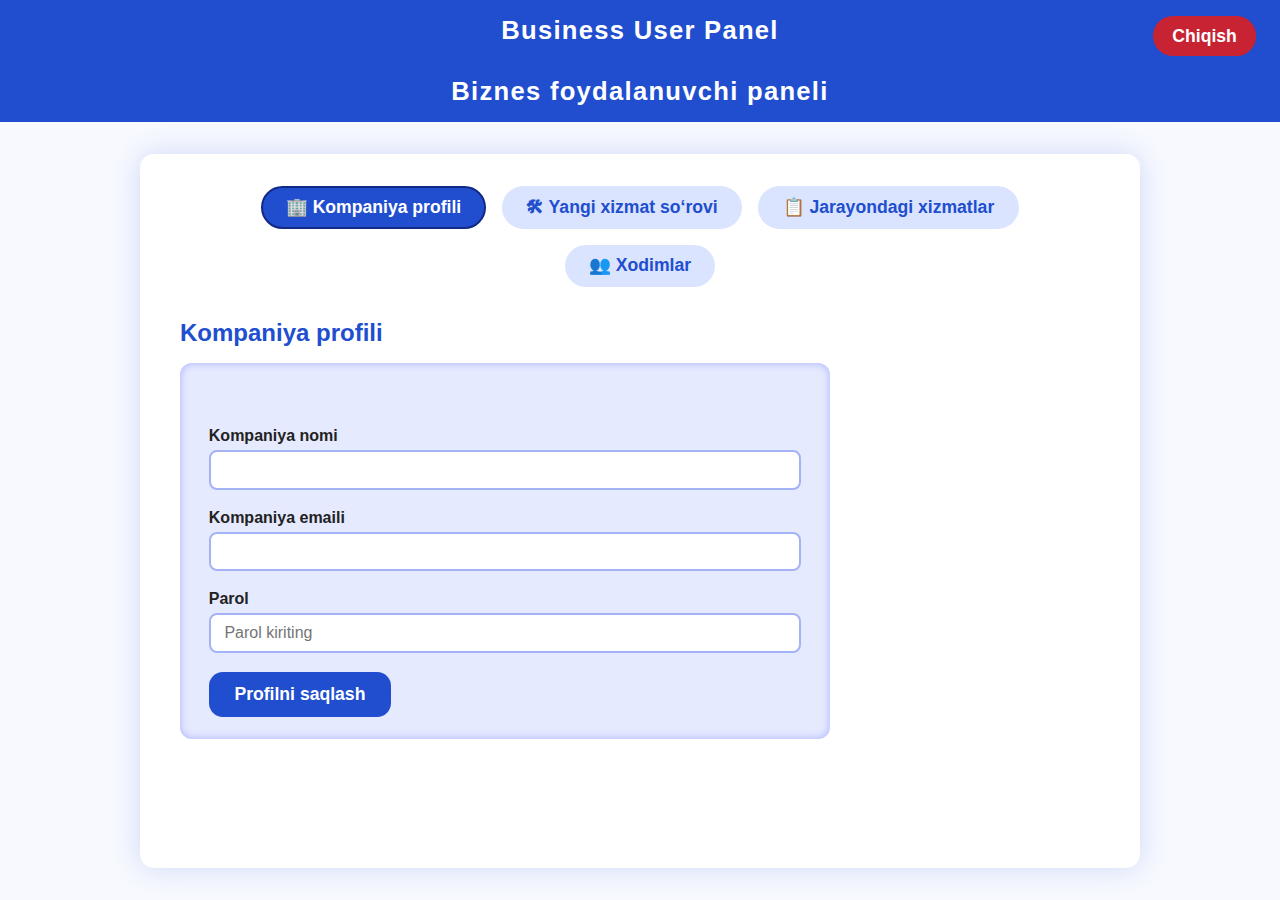
<file: frontend/biznespanel.html>
<!DOCTYPE html>
<html lang="en">
<head>
<meta charset="UTF-8" />
<meta name="viewport" content="width=device-width, initial-scale=1" />
<title>Business User Panel</title>
<style>
  /* Base Reset */
  * {
    box-sizing: border-box;
  }
  body {
    font-family: 'Segoe UI', Tahoma, Geneva, Verdana, sans-serif;
    margin: 0;
    background: #f7f9ff;
    color: #222;
    min-height: 100vh;
    display: flex;
    flex-direction: column;
  }
  header {
    background: #204ecf;
    color: white;
    padding: 1rem 2rem;
    font-size: 1.6rem;
    font-weight: 700;
    text-align: center;
    letter-spacing: 0.05em;
  }
  main {
    max-width: 1000px;
    margin: 2rem auto;
    background: white;
    border-radius: 14px;
    box-shadow: 0 0 28px rgba(32, 78, 207, 0.18);
    padding: 2rem 2.5rem;
    flex-grow: 1;
  }
  nav {
    display: flex;
    justify-content: center;
    gap: 1rem;
    flex-wrap: wrap;
    margin-bottom: 2rem;
  }
  .nav-button {
    cursor: pointer;
    background: #dbe4ff;
    color: #204ecf;
    padding: 0.55rem 1.4rem;
    border-radius: 40px;
    border: 2px solid transparent;
    font-weight: 600;
    transition: background-color 0.3s ease, border-color 0.3s ease;
    user-select: none;
  }
  .nav-button.active,
  .nav-button:hover {
    background-color: #204ecf;
    color: white;
    border-color: #122a85;
  }
  section {
    display: none;
  }
  section.active {
    display: block;
  }
  h2 {
    color: #204ecf;
    margin-top: 0;
    margin-bottom: 1rem;
  }
  /* Forms */
  form {
    max-width: 650px;
    background: #e6eaff;
    border-radius: 12px;
    padding: 1.4rem 1.8rem;
    box-shadow: inset 0 0 8px #a8b1ff;
  }
  label {
    display: block;
    margin-bottom: 0.3rem;
    font-weight: 600;
  }
  input[type="text"],
  input[type="email"],
  input[type="password"],
  textarea,
  select,
  input[type="number"] {
    width: 100%;
    padding: 0.55rem 0.85rem;
    margin-bottom: 1.2rem;
    border: 2px solid #a4b3f6;
    border-radius: 8px;
    font-size: 1rem;
    transition: border-color 0.3s ease;
  }
  input[type="text"]:focus,
  input[type="email"]:focus,
  input[type="password"]:focus,
  textarea:focus,
  select:focus,
  input[type="number"]:focus {
    outline: none;
    border-color: #204ecf;
    background-color: #d8ddff;
  }
  textarea {
    resize: vertical;
    min-height: 80px;
  }
  button {
    background-color: #204ecf;
    border: none;
    border-radius: 14px;
    padding: 0.75rem 1.6rem;
    color: white;
    font-weight: 700;
    font-size: 1.1rem;
    cursor: pointer;
    transition: background-color 0.3s ease;
  }
  button:hover {
    background-color: #122a85;
  }
  /* Messages */
  .message {
    border-radius: 8px;
    margin-bottom: 1rem;
    padding: 0.8rem 1rem;
    font-weight: 600;
  }
  .message.success {
    background-color: #d6efd6;
    color: #1d4f1d;
  }
  .message.error {
    background-color: #fce4e4;
    color: #a21414;
  }
  /* Table */
  table {
    width: 100%;
    border-collapse: collapse;
    margin-top: 1rem;
  }
  th, td {
    padding: 0.75rem 1rem;
    border: 1px solid #c4c9e8;
    font-size: 0.95rem;
    text-align: left;
  }
  th {
    background-color: #dbe4ff;
    color: #122a85;
  }
  tr:nth-child(even) {
    background-color: #f6f8ff;
  }
  /* Employees list */
  #employees-list {
    margin-top: 0.75rem;
  }
  #employees-list li {
    margin-bottom: 0.5rem;
    font-weight: 600;
    color: #203e9f;
  }
  /* Priority checkbox */
  label.priority-checkbox {
    display: inline-flex;
    align-items: center;
    gap: 0.4rem;
    font-weight: 600;
    margin-bottom: 1rem;
  }
  /* Logout button */
  #logout-btn {
    position: fixed;
    top: 1rem;
    right: 1.5rem;
    background: #c82333;
    border: none;
    padding: 0.6rem 1.2rem;
    border-radius: 22px;
    color: white;
    font-weight: 700;
    cursor: pointer;
    transition: background-color 0.3s ease;
    z-index: 999;
  }
  #logout-btn:hover {
    background-color: #881a23;
  }
</style>
</head>
<body>
<header>Business User Panel</header>
<button id="logout-btn" aria-label="Logout">Logout</button>
<header>Biznes foydalanuvchi paneli</header>
<button id="logout-btn" aria-label="Chiqish">Chiqish</button>
<main>
  <nav aria-label="Asosiy navigatsiya">
    <button class="nav-button active" data-section="profile-section" aria-controls="profile-section">🏢 Kompaniya profili</button>
    <button class="nav-button" data-section="service-request-section" aria-controls="service-request-section">🛠 Yangi xizmat so‘rovi</button>
    <button class="nav-button" data-section="ongoing-services-section" aria-controls="ongoing-services-section">📋 Jarayondagi xizmatlar</button>
    <button class="nav-button" data-section="employees-section" aria-controls="employees-section">👥 Xodimlar</button>
  </nav>

  <!-- Kompaniya profili bo‘limi -->
  <section id="profile-section" class="active" tabindex="0">
    <h2>Kompaniya profili</h2>
    <form id="profile-form" novalidate>
      <div class="message" id="profile-message" role="alert" aria-live="polite"></div>
      <label for="company-name">Kompaniya nomi</label>
      <input type="text" id="company-name" required />

      <label for="company-email">Kompaniya emaili</label>
      <input type="email" id="company-email" required />

      <label for="company-password">Parol</label>
      <input type="password" id="company-password" placeholder="Parol kiriting" minlength="6" required />

      <button type="submit">Profilni saqlash</button>
    </form>
  </section>

  <!-- Yangi xizmat so‘rovi bo‘limi -->
  <section id="service-request-section" tabindex="0">
    <h2>Yangi xizmat so‘rovi</h2>
    <form id="service-request-form" novalidate>
      <div class="message" id="request-message" role="alert" aria-live="polite"></div>

      <label for="device-count">Qurilma soni</label>
      <input type="number" id="device-count" min="1" value="1" required />

      <label for="devices-description">Qurilmalar / muammo tavsifi</label>
      <textarea id="devices-description" placeholder="Qurilmalar va muammolarni tavsiflang" required></textarea>

      <label class="priority-checkbox">
        <input type="checkbox" id="priority-service" />
        Ustuvor (tezkor) xizmatni so‘rash
      </label>

      <label>
        Davriy texnik xizmat kerakmi?
        <select id="maintenance-frequency">
          <option value="">Yo‘q</option>
          <option value="Monthly">Oylik</option>
          <option value="Quarterly">Har chorakda</option>
          <option value="Biannual">Yarim yillik</option>
          <option value="Annual">Yillik</option>
        </select>
      </label>

      <button type="submit">So‘rov yuborish</button>
    </form>
  </section>

  <!-- Jarayondagi xizmatlar bo‘limi -->
  <section id="ongoing-services-section" tabindex="0">
    <h2>Jarayondagi xizmatlar</h2>
    <div id="ongoing-services-container">
      <p>Hozircha hech qanday xizmat yo‘q.</p>
    </div>
  </section>

  <!-- Xodimlar bo‘limi -->
  <section id="employees-section" tabindex="0">
    <h2>Xodimlarni boshqarish</h2>
    <form id="employee-form" novalidate>
      <div class="message" id="employee-message" role="alert" aria-live="polite"></div>

      <label for="employee-name">Xodim to‘liq ismi</label>
      <input type="text" id="employee-name" placeholder="To‘liq ism" required />

      <label for="employee-email">Xodim emaili</label>
      <input type="email" id="employee-email" placeholder="email@namuna.com" required />

      <button type="submit">Xodimni qo‘shish</button>
    </form>
    <h3>Xodimlar ro‘yxati</h3>
    <ul id="employees-list" aria-live="polite" aria-label="Xodimlar ro‘yxati">
      <!-- Xodimlar shu yerda ko‘rsatiladi -->
    </ul>
  </section>
</main>


<script>
  (function(){
    // Data keys
    const COMPANY_KEY = "business_company_profile";
    const REQUESTS_KEY = "business_service_requests";
    const EMPLOYEES_KEY = "business_employees";

    // Navigation buttons and sections
    const navButtons = document.querySelectorAll('.nav-button');
    const sections = document.querySelectorAll('section');

    navButtons.forEach(btn => {
      btn.addEventListener('click', () => {
        navButtons.forEach(b => b.classList.remove('active'));
        btn.classList.add('active');
        const sectionId = btn.dataset.section;
        sections.forEach(sec => {
          sec.id === sectionId ? sec.classList.add('active') : sec.classList.remove('active');
        });
        // Focus active section for accessibility
        const activeSection = document.getElementById(sectionId);
        activeSection.focus();
      });
    });

    // Logout button
    document.getElementById('logout-btn').addEventListener('click', () => {
      sessionStorage.clear();
      alert('You have been logged out.');
      location.reload();
    });

    // Load/Save Company Profile
    const companyNameInput = document.getElementById('company-name');
    const companyEmailInput = document.getElementById('company-email');
    const companyPasswordInput = document.getElementById('company-password');
    const profileMessage = document.getElementById('profile-message');

    function loadCompanyProfile() {
      let data = sessionStorage.getItem(COMPANY_KEY) || localStorage.getItem(COMPANY_KEY);
      if(data) {
        const company = JSON.parse(data);
        companyNameInput.value = company.name || '';
        companyEmailInput.value = company.email || '';
        // password not shown for security
      }
    }
    loadCompanyProfile();

    document.getElementById('profile-form').addEventListener('submit', e => {
      e.preventDefault();
      const name = companyNameInput.value.trim();
      const email = companyEmailInput.value.trim();
      const password = companyPasswordInput.value;

      if(!name || !email || !password) {
        showMessage(profileMessage, "Please fill all fields.", "error");
        return;
      }
      if(password.length < 6) {
        showMessage(profileMessage, "Password must be at least 6 characters.", "error");
        return;
      }
      const company = {name, email, password};
      localStorage.setItem(COMPANY_KEY, JSON.stringify(company));
      sessionStorage.setItem(COMPANY_KEY, JSON.stringify(company));
      companyPasswordInput.value = '';
      showMessage(profileMessage, "Profile saved successfully.", "success");
    });

    // Submit Service Request
    const deviceCountInput = document.getElementById('device-count');
    const devicesDescriptionInput = document.getElementById('devices-description');
    const priorityCheckbox = document.getElementById('priority-service');
    const maintenanceFrequencySelect = document.getElementById('maintenance-frequency');
    const requestMessage = document.getElementById('request-message');

    document.getElementById('service-request-form').addEventListener('submit', e => {
      e.preventDefault();
      const deviceCount = parseInt(deviceCountInput.value);
      const description = devicesDescriptionInput.value.trim();
      const priority = priorityCheckbox.checked;
      const maintenanceFreq = maintenanceFrequencySelect.value;

      if(!deviceCount || deviceCount < 1) {
        showMessage(requestMessage, "Please enter valid number of devices.", "error");
        return;
      }
      if(!description) {
        showMessage(requestMessage, "Please describe devices/issues.", "error");
        return;
      }

      // Retrieve existing requests
      const requests = JSON.parse(localStorage.getItem(REQUESTS_KEY)) || [];

      // Add new request
      const newRequest = {
        id: Date.now(),
        deviceCount,
        description,
        priorityService: priority,
        maintenanceFrequency: maintenanceFreq || null,
        status: 'Submitted',
        submittedAt: new Date().toISOString()
      };

      requests.push(newRequest);
      localStorage.setItem(REQUESTS_KEY, JSON.stringify(requests));
      showMessage(requestMessage, "Service request submitted successfully.", "success");
      e.target.reset();
      loadOngoingServices();
    });

    // Ongoing services listing
    const ongoingServicesContainer = document.getElementById('ongoing-services-container');

    function loadOngoingServices() {
      const requests = JSON.parse(localStorage.getItem(REQUESTS_KEY)) || [];
      if(requests.length === 0) {
        ongoingServicesContainer.innerHTML = '<p>No ongoing services.</p>';
        return;
      }
      let html = '<table aria-label="Ongoing services"><thead><tr><th>Request ID</th><th>Devices</th><th>Description</th><th>Priority</th><th>Maintenance</th><th>Status</th></tr></thead><tbody>';
      requests.forEach(req => {
        html += `<tr>
          <td>${req.id}</td>
          <td>${req.deviceCount}</td>
          <td>${escapeHTML(req.description)}</td>
          <td>${req.priorityService ? "Yes" : "No"}</td>
          <td>${req.maintenanceFrequency || '-'}</td>
          <td>${req.status}</td>
        </tr>`;
      });
      html += '</tbody></table>';
      ongoingServicesContainer.innerHTML = html;
    }
    loadOngoingServices();

    // Employees management
    const employeeForm = document.getElementById('employee-form');
    const employeeNameInput = document.getElementById('employee-name');
    const employeeEmailInput = document.getElementById('employee-email');
    const employeesList = document.getElementById('employees-list');
    const employeeMessage = document.getElementById('employee-message');

    function loadEmployees() {
      const employees = JSON.parse(localStorage.getItem(EMPLOYEES_KEY)) || [];
      if(employees.length === 0) {
        employeesList.innerHTML = '<li>No employees added yet.</li>';
        return;
      }
      employeesList.innerHTML = employees.map(emp => `<li>${escapeHTML(emp.name)} - ${escapeHTML(emp.email)}</li>`).join('');
    }
    loadEmployees();

    employeeForm.addEventListener('submit', e => {
      e.preventDefault();
      const name = employeeNameInput.value.trim();
      const email = employeeEmailInput.value.trim().toLowerCase();

      if(!name || !email) {
        showMessage(employeeMessage, "Please fill in employee name and email.", "error");
        return;
      }
      // Simple email validation
      const emailRegex = /^[^\s@]+@[^\s@]+\.[^\s@]+$/;
      if(!emailRegex.test(email)) {
        showMessage(employeeMessage, "Please enter a valid email address.", "error");
        return;
      }

      let employees = JSON.parse(localStorage.getItem(EMPLOYEES_KEY)) || [];
      if(employees.some(emp => emp.email === email)) {
        showMessage(employeeMessage, "This employee email is already added.", "error");
        return;
      }
      employees.push({name, email});
      localStorage.setItem(EMPLOYEES_KEY, JSON.stringify(employees));
      employeeNameInput.value = '';
      employeeEmailInput.value = '';
      showMessage(employeeMessage, "Employee added successfully.", "success");
      loadEmployees();
    });

    // Utility functions
    function showMessage(container, message, type = "success") {
      container.textContent = message;
      container.className = "message " + (type === "success" ? "success" : "error");
      setTimeout(() => {
        container.textContent = "";
        container.className = "message";
      }, 4000);
    }

    function escapeHTML(text) {
      return text
        .replace(/&/g, "&amp;")
        .replace(/</g, "&lt;")
        .replace(/>/g, "&gt;")
        .replace(/"/g, "&quot;")
        .replace(/'/g, "&#039;");
    }

  })();
</script>
</body>
</html>
</file>
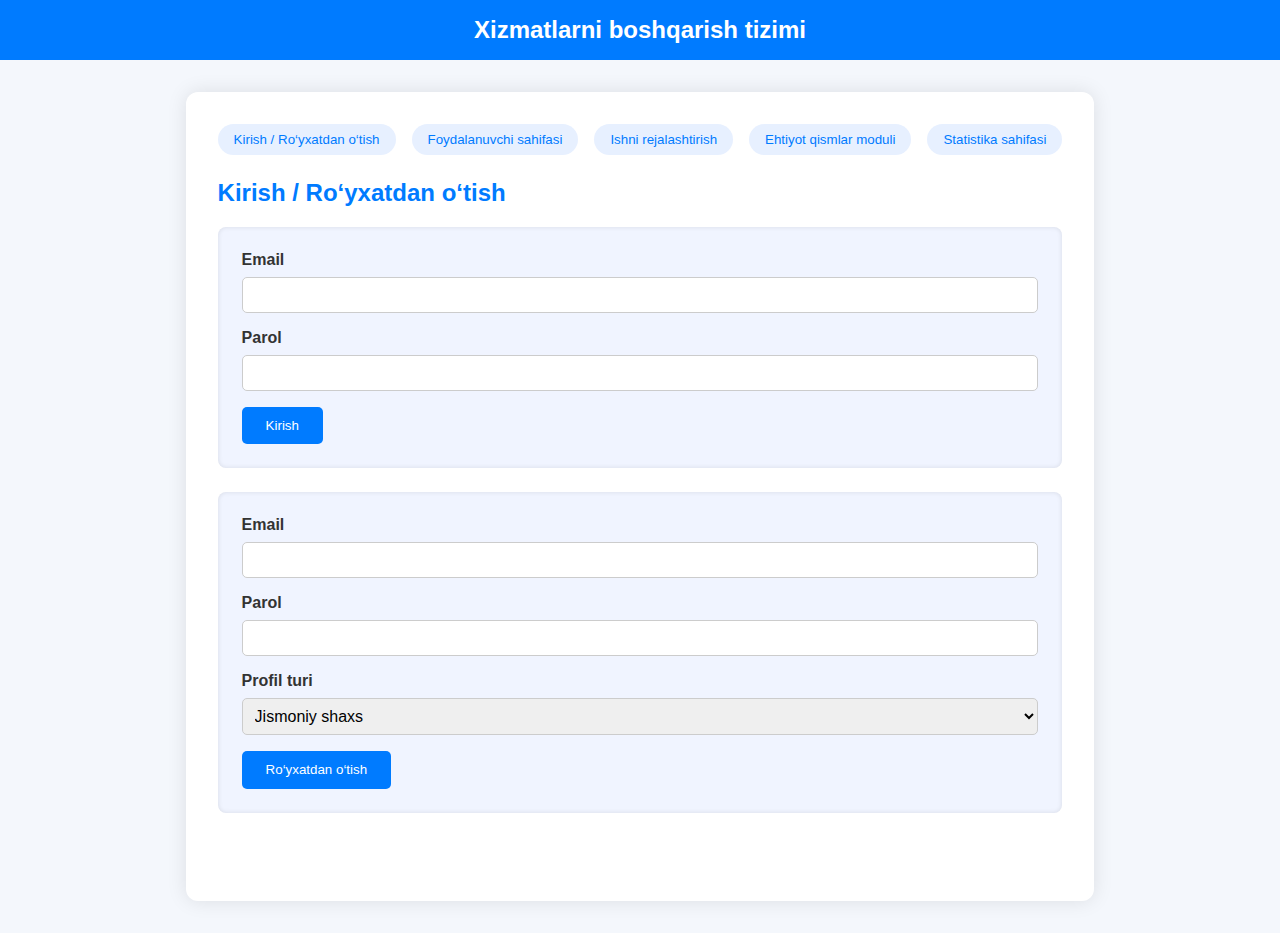
<file: frontend/Ruyxatdanuting.html>
<!DOCTYPE html>
<html lang="en">
<head>
<meta charset="UTF-8" />
<meta name="viewport" content="width=device-width, initial-scale=1" />
<title>Service Management System</title>
<style>
  /* Base styles */
  * {
    box-sizing: border-box;
  }
  body {
    font-family: 'Segoe UI', Tahoma, Geneva, Verdana, sans-serif;
    margin: 0;
    background: #f4f7fc;
    color: #333;
    display: flex;
    flex-direction: column;
    min-height: 100vh;
  }
  header {
    background: #007bff;
    color: white;
    padding: 1rem 2rem;
    text-align: center;
    font-size: 1.5rem;
    font-weight: 700;
  }
  main {
    flex: 1;
    max-width: 1200px;
    margin: 2rem auto;
    background: white;
    border-radius: 12px;
    padding: 2rem;
    box-shadow: 0 0 20px rgba(0, 0, 0, 0.1);
  }
  nav {
    display: flex;
    justify-content: center;
    gap: 1rem;
    margin-bottom: 1.5rem;
  }
  .nav-button {
    padding: 0.5rem 1rem;
    border-radius: 20px;
    background: #e7f0ff;
    color: #007bff;
    border: none;
    cursor: pointer;
    transition: background 0.3s;
  }
  .nav-button:hover {
    background: #007bff;
    color: white;
  }
  section {
    display: none;
  }
  section.active {
    display: block;
  }
  h2 {
    color: #007bff;
    margin-top: 0;
  }
  form {
    margin-bottom: 1.5rem;
    background: #f0f4ff;
    padding: 1.5rem;
    border-radius: 8px;
    box-shadow: inset 0 0 5px rgba(0, 0, 0, 0.1);
  }
  label {
    display: block;
    margin-bottom: 0.5rem;
    font-weight: 600;
  }
  input[type="text"],
  input[type="email"],
  input[type="password"],
  input[type="number"],
  select,
  textarea {
    width: 100%;
    padding: 0.5rem;
    margin-bottom: 1rem;
    border: 1px solid #ccc;
    border-radius: 5px;
    font-size: 1rem;
  }
  input:focus,
  select:focus,
  textarea:focus {
    border-color: #007bff;
    outline: none;
  }
  button {
    background: #007bff;
    color: white;
    border: none;
    padding: 0.7rem 1.5rem;
    border-radius: 5px;
    cursor: pointer;
    transition: background 0.3s;
  }
  button:hover {
    background: #0056b3;
  }
  .message {
    margin-bottom: 1rem;
    padding: 0.5rem;
    border-radius: 5px;
  }
  .message.success {
    background: #d4edda;
    color: #155724;
  }
  .message.error {
    background: #f8d7da;
    color: #721c24;
  }
  /* Calendar styles */
  .calendar {
    display: grid;
    grid-template-columns: repeat(7, 1fr);
    gap: 1rem;
    margin-top: 1rem;
  }
  .calendar-day {
    border: 1px solid #ccc;
    padding: 1rem;
    border-radius: 5px;
    text-align: center;
    background: #f9f9f9;
  }
  .calendar-day:hover {
    background: #e7f0ff;
  }
  /* Spare parts table */
  table {
    width: 100%;
    border-collapse: collapse;
    margin-top: 1rem;
  }
  th, td {
    padding: 0.75rem;
    border: 1px solid #ccc;
    text-align: left;
  }
  th {
    background: #007bff;
    color: white;
  }
  tr:nth-child(even) {
    background: #f2f2f2;
  }
</style>
</head>
<body>
  <header>Xizmatlarni boshqarish tizimi</header>
  <main>
    <nav>
      <button class="nav-button active" data-section="login-register-section">Kirish / Ro‘yxatdan o‘tish</button>
      <button class="nav-button" data-section="user-home-section">Foydalanuvchi sahifasi</button>
      <button class="nav-button" data-section="work-planning-section">Ishni rejalashtirish</button>
      <button class="nav-button" data-section="spare-parts-section">Ehtiyot qismlar moduli</button>
      <button class="nav-button" data-section="analytics-section">Statistika sahifasi</button>
    </nav>
  
    <!-- Kirish / Ro‘yxatdan o‘tish bo‘limi -->
    <section id="login-register-section" class="active">
      <h2>Kirish / Ro‘yxatdan o‘tish</h2>
      <form id="login-form">
        <label for="login-email">Email</label>
        <input type="email" id="login-email" required />
        <label for="login-password">Parol</label>
        <input type="password" id="login-password" required />
        <button type="submit">Kirish</button>
      </form>
      <form id="register-form">
        <label for="register-email">Email</label>
        <input type="email" id="register-email" required />
        <label for="register-password">Parol</label>
        <input type="password" id="register-password" required />
        <label for="profile-type">Profil turi</label>
        <select id="profile-type" required>
          <option value="personal">Jismoniy shaxs</option>
          <option value="business">Biznes</option>
        </select>
        <button type="submit">Ro‘yxatdan o‘tish</button>
      </form>
      <div class="message" id="auth-message"></div>
    </section>
  
    <!-- Foydalanuvchi sahifasi bo‘limi -->
    <section id="user-home-section">
      <h2>Foydalanuvchi sahifasi</h2>
      <div id="request-status">
        <h3>So‘rov holati</h3>
        <p>Hozircha hech qanday so‘rov yuborilmagan.</p>
      </div>
      <form id="service-request-form">
        <h3>Yangi xizmat so‘rovi yuborish</h3>
        <label for="request-device">Qurilma</label>
        <input type="text" id="request-device" required />
        <label for="request-issue">Muammo tavsifi</label>
        <textarea id="request-issue" required></textarea>
        <button type="submit">So‘rov yuborish</button>
      </form>
      <div id="quotes-section">
        <h3>Takliflaringiz</h3>
        <p>Hozircha hech qanday taklif mavjud emas.</p>
      </div>
      <div id="knowledge-base">
        <h3>Bilimlar bazasi</h3>
        <p>Muammolarni hal qilish uchun maqolalar va qo‘llanmalarni o‘qing.</p>
      </div>
    </section>
  
    <!-- Ishni rejalashtirish bo‘limi -->
    <section id="work-planning-section">
      <h2>Ishni rejalashtirish</h2>
      <div class="calendar" id="calendar">
        <!-- Kalendar kunlari shu yerda yaratiladi -->
      </div>
    </section>
  
    <!-- Ehtiyot qismlar moduli bo‘limi -->
    <section id="spare-parts-section">
      <h2>Ehtiyot qismlar moduli</h2>
      <form id="spare-parts-form">
        <label for="part-name">Qism nomi</label>
        <input type="text" id="part-name" required />
        <label for="part-quantity">Miqdori</label>
        <input type="number" id="part-quantity" required min="0" />
        <label for="part-price">Narxi</label>
        <input type="number" id="part-price" required min="0" step="0.01" />
        <button type="submit">Ehtiyot qismni qo‘shish</button>
      </form>
      <table>
        <thead>
          <tr>
            <th>Nomi</th>
            <th>Miqdori</th>
            <th>Narxi</th>
            <th>Amallar</th>
          </tr>
        </thead>
        <tbody id="spare-parts-table-body">
          <!-- Ehtiyot qismlar shu yerda ko‘rsatiladi -->
        </tbody>
      </table>
    </section>
  
    <!-- Statistika sahifasi bo‘limi -->
    <section id="analytics-section">
      <h2>Statistika sahifasi</h2>
      <p>Statistik va tahliliy ma’lumotlar shu yerda ko‘rsatiladi.</p>
      <div id="analytics-charts">
        <h3>Muammo turlari bo‘yicha statistika</h3>
        <p>Diagramma shu yerda yaratiladi.</p>
        <h3>Ish bajarilish vaqtlari</h3>
        <p>Diagramma shu yerda yaratiladi.</p>
      </div>
    </section>
  </main>
  <script src="main.js"></script>
</body>
</html>
</file>
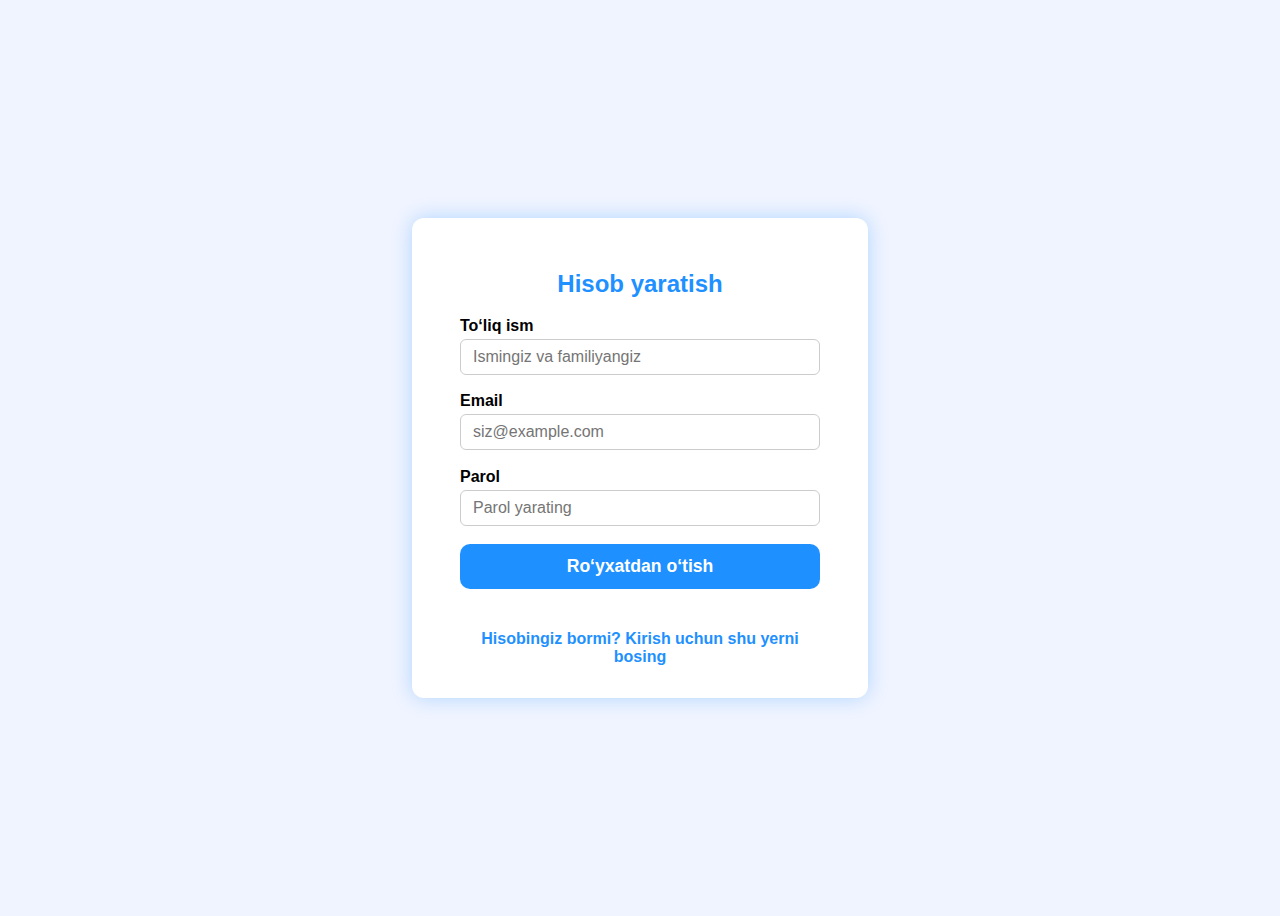
<file: frontend/Siginup.html>
<!DOCTYPE html>
<html lang="en">
<head>
<meta charset="UTF-8" />
<meta name="viewport" content="width=device-width, initial-scale=1" />
<title>Login & Signup</title>
<style>
  body {
    font-family: 'Segoe UI', Tahoma, Geneva, Verdana, sans-serif;
    background: #f0f4ff;
    display: flex;
    justify-content: center;
    align-items: center;
    height: 100vh;
  }
  .container {
    background: white;
    padding: 2rem 3rem;
    border-radius: 12px;
    box-shadow: 0 0 20px rgba(30, 144, 255, 0.3);
    width: 360px;
  }
  h2 {
    color: #1e90ff;
    text-align: center;
    margin-bottom: 1.2rem;
  }
  form {
    display: flex;
    flex-direction: column;
  }
  label {
    font-weight: 600;
    margin-bottom: 0.25rem;
  }
  input[type="text"],
  input[type="email"],
  input[type="password"] {
    padding: 0.5rem 0.75rem;
    margin-bottom: 1.1rem;
    border: 1.8px solid #ccc;
    border-radius: 6px;
    font-size: 1rem;
    transition: border-color 0.3s ease;
  }
  input[type="text"]:focus,
  input[type="email"]:focus,
  input[type="password"]:focus {
    outline: none;
    border-color: #1e90ff;
    background: #f0f8ff;
  }
  button {
    background-color: #1e90ff;
    border: none;
    padding: 0.75rem;
    border-radius: 10px;
    color: white;
    font-weight: 700;
    font-size: 1.1rem;
    cursor: pointer;
    transition: background-color 0.3s ease;
  }
  button:hover {
    background-color: #0d6efd;
  }
  .message {
    margin-bottom: 1rem;
    padding: 0.8rem 1rem;
    border-radius: 6px;
    font-weight: 600;
    text-align: center;
  }
  .message.success {
    background-color: #d1e7dd;
    color: #0f5132;
  }
  .message.error {
    background-color: #f8d7da;
    color: #842029;
  }
  .toggle-link {
    text-align: center;
    margin-top: 1rem;
    font-weight: 600;
    color: #1e90ff;
    cursor: pointer;
  }
  .toggle-link:hover {
    text-decoration: underline;
  }
</style>
</head>
<body>
  <div class="container" id="register-container">
    <h2>Hisob yaratish</h2>
    <form id="register-form" novalidate>
      <label for="reg-name">To‘liq ism</label>
      <input type="text" id="reg-name" placeholder="Ismingiz va familiyangiz" required />
      <label for="reg-email">Email</label>
      <input type="email" id="reg-email" placeholder="siz@example.com" required />
      <label for="reg-password">Parol</label>
      <input type="password" id="reg-password" placeholder="Parol yarating" required minlength="6" />
      <button type="submit">Ro‘yxatdan o‘tish</button>
    </form>
    <div class="message" id="register-message"></div>
    <div class="toggle-link" id="to-login">Hisobingiz bormi? Kirish uchun shu yerni bosing</div>
  </div>
  
  <div class="container" id="login-container" style="display:none;">
    <h2>Foydalanuvchi kirishi</h2>
    <form id="login-form" novalidate>
      <label for="login-email">Email</label>
      <input type="email" id="login-email" placeholder="siz@example.com" required />
      <label for="login-password">Parol</label>
      <input type="password" id="login-password" placeholder="Parolingiz" required />
      <button type="submit">Kirish</button>
    </form>
    <div class="message" id="login-message"></div>
    <a href="./ucerpanel.html" class="toggle-link" id="to-register">Hisobingiz yo‘qmi? Ro‘yxatdan o‘tish uchun shu yerni bosing</a>
  </div>
<script src="signup.js"></script>
</body>
</html>
</file>
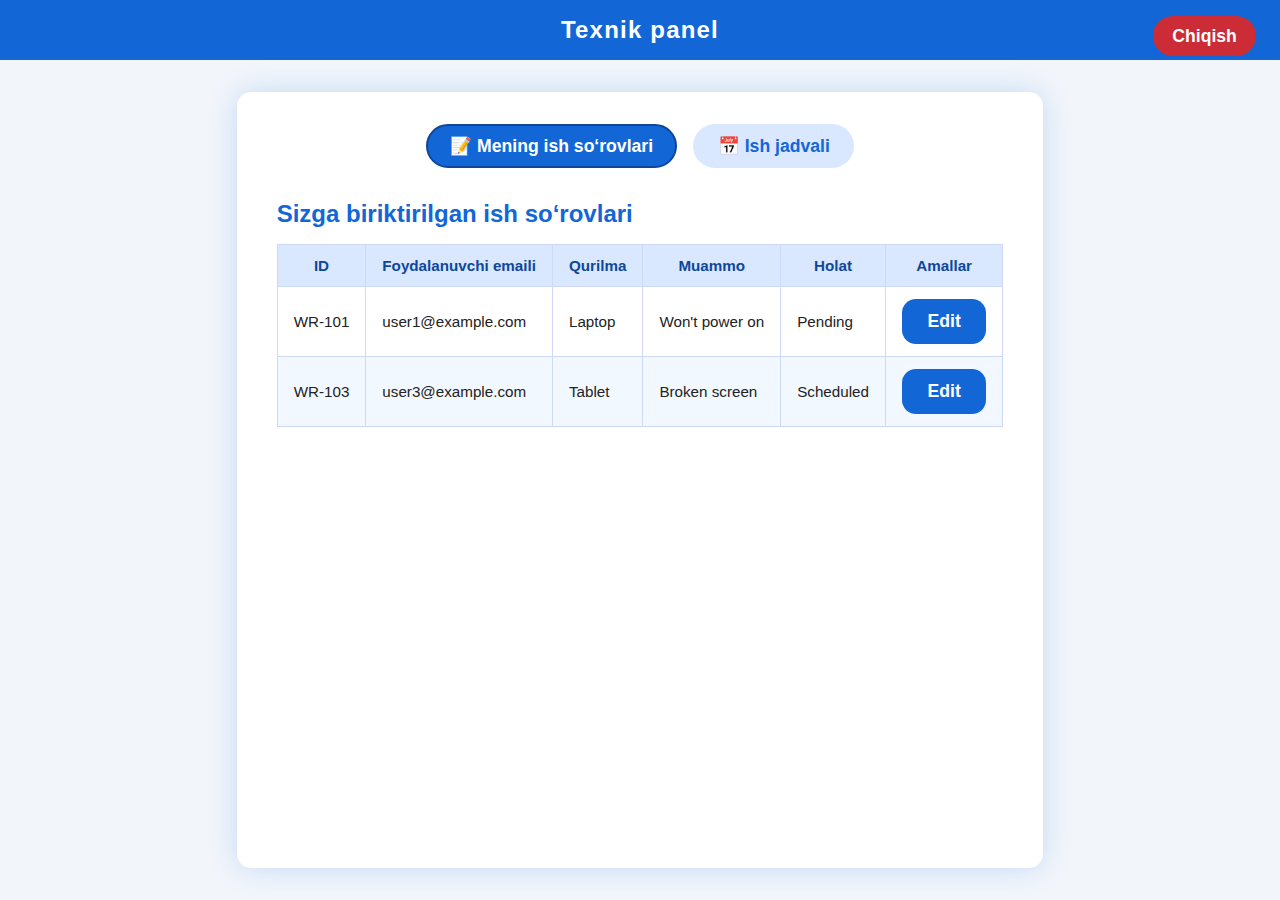
<file: frontend/teknikpanel.html>
<!DOCTYPE html>
<html lang="en">
<head>
<meta charset="UTF-8" />
<meta name="viewport" content="width=device-width, initial-scale=1" />
<title>Technician Panel</title>
<style>
  /* Reset and base */
  * {
    box-sizing: border-box;
  }
  body {
    font-family: 'Segoe UI', Tahoma, Geneva, Verdana, sans-serif;
    margin: 0;
    background: #f2f6fb;
    color: #222;
    min-height: 100vh;
    display: flex;
    flex-direction: column;
  }
  header {
    background: #1366d6;
    color: white;
    padding: 1rem 2rem;
    font-size: 1.5rem;
    font-weight: 700;
    text-align: center;
    letter-spacing: 0.05em;
  }
  main {
    max-width: 1000px;
    margin: 2rem auto;
    background: white;
    border-radius: 14px;
    padding: 2rem 2.5rem;
    box-shadow: 0 0 30px rgba(19, 102, 214, 0.2);
    flex-grow: 1;
  }
  nav {
    display: flex;
    justify-content: center;
    gap: 1rem;
    flex-wrap: wrap;
    margin-bottom: 2rem;
  }
  .nav-button {
    cursor: pointer;
    background: #d9e7ff;
    color: #1366d6;
    padding: 0.6rem 1.4rem;
    border-radius: 40px;
    font-weight: 600;
    border: 2px solid transparent;
    user-select: none;
    transition: background-color 0.3s ease, border-color 0.3s ease;
  }
  .nav-button.active,
  .nav-button:hover {
    background-color: #1366d6;
    color: white;
    border-color: #0e479a;
  }
  section {
    display: none;
  }
  section.active {
    display: block;
  }
  h2 {
    color: #1366d6;
    margin-top: 0;
    margin-bottom: 1rem;
  }
  table {
    width: 100%;
    border-collapse: collapse;
    margin-top: 1rem;
  }
  th, td {
    padding: 0.75rem 1rem;
    border: 1px solid #cfd9f7;
    font-size: 0.95rem;
  }
  th {
    background: #d9e7ff;
    color: #0e479a;
  }
  tr:nth-child(even) {
    background-color: #f2f8ff;
  }
  /* Forms */
  form {
    max-width: 700px;
    background: #e7f0ff;
    border-radius: 14px;
    padding: 1.5rem 1.8rem;
    box-shadow: inset 0 0 8px #a6bbff;
    margin-top: 1rem;
  }
  label {
    display: block;
    margin-bottom: 0.3rem;
    font-weight: 600;
  }
  input[type="date"],
  input[type="time"],
  select,
  textarea,
  input[type="text"] {
    width: 100%;
    padding: 0.6rem 0.9rem;
    margin-bottom: 1.2rem;
    border: 1.8px solid #9cb9ff;
    border-radius: 8px;
    font-size: 1rem;
    transition: border-color 0.3s ease;
    resize: vertical;
  }
  input[type="date"]:focus,
  input[type="time"]:focus,
  select:focus,
  textarea:focus,
  input[type="text"]:focus {
    outline: none;
    border-color: #1366d6;
    background-color: #dbe6ff;
  }
  textarea {
    min-height: 100px;
  }
  button {
    background-color: #1366d6;
    border: none;
    border-radius: 14px;
    padding: 0.75rem 1.6rem;
    color: white;
    font-weight: 700;
    font-size: 1.1rem;
    cursor: pointer;
    transition: background-color 0.3s ease;
  }
  button:hover {
    background-color: #0e479a;
  }
  /* Messages */
  .message {
    border-radius: 8px;
    margin-bottom: 1rem;
    padding: 0.8rem 1rem;
    font-weight: 600;
  }
  .message.success {
    background-color: #d0e9d6;
    color: #1f532f;
  }
  .message.error {
    background-color: #f8d7da;
    color: #7d2124;
  }
  /* Logout button */
  #logout-btn {
    position: fixed;
    top: 1rem;
    right: 1.5rem;
    background: #cc2c35;
    border: none;
    padding: 0.6rem 1.2rem;
    border-radius: 22px;
    color: white;
    font-weight: 700;
    cursor: pointer;
    transition: background-color 0.3s ease;
    z-index: 999;
  }
  #logout-btn:hover {
    background-color: #911c21;
  }
  /* Spare parts select */
  select.spare-parts-select {
    max-height: 120px;
    overflow-y: auto;
  }
</style>
</head>
<body>
  <header>Texnik panel</header>
  <button id="logout-btn" aria-label="Chiqish">Chiqish</button>
  <main>
    <nav aria-label="Asosiy navigatsiya">
      <button class="nav-button active" data-section="work-requests-section" aria-controls="work-requests-section">📝 Mening ish so‘rovlari</button>
      <button class="nav-button" data-section="work-schedule-section" aria-controls="work-schedule-section">📅 Ish jadvali</button>
    </nav>
  
    <!-- Ish so‘rovlari bo‘limi -->
    <section id="work-requests-section" class="active" tabindex="0">
      <h2>Sizga biriktirilgan ish so‘rovlari</h2>
      <table aria-label="Texnikka biriktirilgan ish so‘rovlari">
        <thead>
          <tr>
            <th>ID</th>
            <th>Foydalanuvchi emaili</th>
            <th>Qurilma</th>
            <th>Muammo</th>
            <th>Holat</th>
            <th>Amallar</th>
          </tr>
        </thead>
        <tbody id="work-requests-table-body">
          <!-- Dinamik tarzda to‘ldiriladi -->
        </tbody>
      </table>
    </section>
  
    <!-- Ish jadvali va tafsilotlari bo‘limi -->
    <section id="work-schedule-section" tabindex="0">
      <h2>Ish jadvali va tafsilotlari</h2>
      <form id="work-details-form" novalidate>
        <div class="message" id="work-details-message" role="alert" aria-live="polite"></div>
  
        <label for="work-request-select">Ish so‘rovini tanlang</label>
        <select id="work-request-select" required>
          <option value="">-- So‘rovni tanlang --</option>
        </select>
  
        <label for="work-start-date">Ish boshlanish sanasi</label>
        <input type="date" id="work-start-date" required />
  
        <label for="work-start-time">Ish boshlanish vaqti</label>
        <input type="time" id="work-start-time" required />
  
        <label for="work-end-date">Ish tugash sanasi</label>
        <input type="date" id="work-end-date" />
  
        <label for="work-end-time">Ish tugash vaqti</label>
        <input type="time" id="work-end-time" />
  
        <label for="spare-parts-used">Ishlatilgan ehtiyot qismlar</label>
        <select id="spare-parts-used" multiple size="5" class="spare-parts-select" aria-label="Ishlatilgan ehtiyot qismlarni tanlang"></select>
  
        <label for="feedback-text">Fikr / yechim tavsifi</label>
        <textarea id="feedback-text" rows="6" placeholder="Fikr yoki yechim tafsilotlarini yozing..."></textarea>
  
        <button type="submit">Ish tafsilotlarini saqlash</button>
      </form>
    </section>
  </main>
  

<script>
  (function(){
    const LOGOUT_BTN = document.getElementById('logout-btn');
    const navButtons = document.querySelectorAll('.nav-button');
    const sections = document.querySelectorAll('section');

    // Data keys in localStorage
    const TECH_USER_KEY = 'technician_logged_in';
    const WORK_REQUESTS_KEY = 'technician_work_requests';
    const SPARE_PARTS_KEY = 'spare_parts';
    const WORK_DETAILS_KEY = 'technician_work_details';

    // Logged in technician email simulation (hardcoded demo)
    let currentTechnicianEmail = null;

    // Navigation tab switching
    navButtons.forEach(btn => {
      btn.addEventListener('click', () => {
        navButtons.forEach(b => b.classList.remove('active'));
        btn.classList.add('active');
        const sectionId = btn.dataset.section;
        sections.forEach(section => {
          section.id === sectionId ? section.classList.add('active') : section.classList.remove('active');
        });
        document.getElementById(sectionId).focus();
      });
    });

    // Logout
    LOGOUT_BTN.addEventListener('click', () => {
      sessionStorage.removeItem(TECH_USER_KEY);
      alert('You have been logged out.');
      location.reload();
    });

    // Simulate a logged-in technician by sessionStorage or set default
    function loadTechnician() {
      let tech = sessionStorage.getItem(TECH_USER_KEY);
      if(!tech) {
        // For demo set default technician email
        tech = 'tech1@example.com';
        sessionStorage.setItem(TECH_USER_KEY, tech);
      }
      currentTechnicianEmail = tech;
    }

    // Seed sample spare parts if none
    function seedSpareParts() {
      const parts = JSON.parse(localStorage.getItem(SPARE_PARTS_KEY));
      if(!parts || parts.length === 0) {
        const sampleParts = [
          { id: 'p1', name: 'Motherboard' },
          { id: 'p2', name: 'Hard Drive' },
          { id: 'p3', name: 'RAM Module' },
          { id: 'p4', name: 'Power Supply' },
          { id: 'p5', name: 'Screen Panel' }
        ];
        localStorage.setItem(SPARE_PARTS_KEY, JSON.stringify(sampleParts));
      }
    }

    // Seed sample work requests assigned to technicians if none
    function seedWorkRequests() {
      let requests = JSON.parse(localStorage.getItem(WORK_REQUESTS_KEY));
      if(!requests || requests.length === 0) {
        requests = [
          {
            id: 'WR-101',
            userEmail: 'user1@example.com',
            technicianEmail: 'tech1@example.com',
            device: 'Laptop',
            issue: "Won't power on",
            status: "Pending"
          },
          {
            id: 'WR-102',
            userEmail: 'user2@example.com',
            technicianEmail: 'tech2@example.com',
            device: 'Desktop PC',
            issue: 'Overheating frequently',
            status: 'In progress'
          },
          {
            id: 'WR-103',
            userEmail: 'user3@example.com',
            technicianEmail: 'tech1@example.com',
            device: 'Tablet',
            issue: 'Broken screen',
            status: 'Scheduled'
          }
        ];
        localStorage.setItem(WORK_REQUESTS_KEY, JSON.stringify(requests));
      }
    }

    // Load requests for the current technician
    function loadTechnicianWorkRequests() {
      const requests = JSON.parse(localStorage.getItem(WORK_REQUESTS_KEY)) || [];
      const assignedRequests = requests.filter(r => r.technicianEmail === currentTechnicianEmail);
      const tbody = document.getElementById('work-requests-table-body');
      tbody.innerHTML = '';

      if(assignedRequests.length === 0) {
        tbody.innerHTML = '<tr><td colspan="6" style="text-align:center; padding:1rem;">No work requests assigned to you.</td></tr>';
        return;
      }
      assignedRequests.forEach(req => {
        const tr = document.createElement('tr');
        tr.innerHTML = `
          <td>${req.id}</td>
          <td>${req.userEmail}</td>
          <td>${req.device}</td>
          <td title="${req.issue}">${req.issue.length > 40 ? req.issue.substr(0, 40) + '…' : req.issue}</td>
          <td>${req.status}</td>
          <td><button class="edit-work-btn" data-id="${req.id}" aria-label="Edit work request ${req.id} details">Edit</button></td>
        `;
        tbody.appendChild(tr);
      });
      attachEditButtons();
    }

    // Attach Edit buttons event
    function attachEditButtons() {
      document.querySelectorAll('.edit-work-btn').forEach(btn => {
        btn.onclick = () => {
          const reqId = btn.dataset.id;
          openWorkDetailsForm(reqId);
          // Switch to work schedule tab
          navButtons.forEach(nb => {
            if(nb.dataset.section === 'work-schedule-section') nb.click();
          });
        };
      });
    }

    // Elements for work details form
    const workRequestSelect = document.getElementById('work-request-select');
    const workStartDate = document.getElementById('work-start-date');
    const workStartTime = document.getElementById('work-start-time');
    const workEndDate = document.getElementById('work-end-date');
    const workEndTime = document.getElementById('work-end-time');
    const sparePartsUsedSelect = document.getElementById('spare-parts-used');
    const feedbackText = document.getElementById('feedback-text');
    const workDetailsForm = document.getElementById('work-details-form');
    const workDetailsMessage = document.getElementById('work-details-message');

    // Load spare parts options
    function loadSparePartsOptions() {
      const parts = JSON.parse(localStorage.getItem(SPARE_PARTS_KEY)) || [];
      sparePartsUsedSelect.innerHTML = '';
      parts.forEach(p => {
        const option = document.createElement('option');
        option.value = p.id;
        option.textContent = p.name;
        sparePartsUsedSelect.appendChild(option);
      });
    }

    // Load assigned requests into the dropdown on the schedule page
    function loadWorkRequestOptions() {
      const requests = JSON.parse(localStorage.getItem(WORK_REQUESTS_KEY)) || [];
      const assignedRequests = requests.filter(r => r.technicianEmail === currentTechnicianEmail);
      workRequestSelect.innerHTML = '<option value="">-- Select a Request --</option>';
      assignedRequests.forEach(req => {
        const option = document.createElement('option');
        option.value = req.id;
        option.textContent = `${req.id} - ${req.device} (${req.status})`;
        workRequestSelect.appendChild(option);
      });
    }

    // Load stored work details or reset form
    function openWorkDetailsForm(requestId) {
      clearWorkDetailsMessage();
      if(!requestId) {
        workDetailsForm.reset();
        return;
      }
      workRequestSelect.value = requestId;
      // Load data previously saved
      const storedDetails = JSON.parse(localStorage.getItem(WORK_DETAILS_KEY)) || {};
      const detail = storedDetails[requestId];
      if(detail) {
        workStartDate.value = detail.workStartDate || '';
        workStartTime.value = detail.workStartTime || '';
        workEndDate.value = detail.workEndDate || '';
        workEndTime.value = detail.workEndTime || '';
        feedbackText.value = detail.feedback || '';
        // Set spare parts used (multi-select)
        Array.from(sparePartsUsedSelect.options).forEach(opt => {
          opt.selected = detail.sparePartsUsed ? detail.sparePartsUsed.includes(opt.value) : false;
        });
      } else {
        workDetailsForm.reset();
      }
    }

    // Handle work request select change - load its data or reset
    workRequestSelect.addEventListener('change', () => {
      openWorkDetailsForm(workRequestSelect.value);
    });

    // Save work details form
    workDetailsForm.addEventListener('submit', e => {
      e.preventDefault();
      clearWorkDetailsMessage();

      const requestId = workRequestSelect.value;
      if(!requestId) {
        showWorkDetailsMessage('Please select a work request.', 'error');
        return;
      }
      if(!workStartDate.value || !workStartTime.value) {
        showWorkDetailsMessage('Start date and time are required.', 'error');
        return;
      }

      // Collect spare parts used ids
      const selectedSpareParts = Array.from(sparePartsUsedSelect.selectedOptions).map(opt => opt.value);

      // Save data in localStorage dictionary keyed by requestId
      let workDetails = JSON.parse(localStorage.getItem(WORK_DETAILS_KEY)) || {};
      workDetails[requestId] = {
        workStartDate: workStartDate.value,
        workStartTime: workStartTime.value,
        workEndDate: workEndDate.value,
        workEndTime: workEndTime.value,
        sparePartsUsed: selectedSpareParts,
        feedback: feedbackText.value.trim()
      };

      localStorage.setItem(WORK_DETAILS_KEY, JSON.stringify(workDetails));
      showWorkDetailsMessage('Work details saved successfully.', 'success');
    });

    function showWorkDetailsMessage(msg, type='success') {
      workDetailsMessage.textContent = msg;
      workDetailsMessage.className = 'message ' + (type === 'success' ? 'success' : 'error');
      setTimeout(() => {
        clearWorkDetailsMessage();
      }, 4000);
    }
    function clearWorkDetailsMessage() {
      workDetailsMessage.textContent = '';
      workDetailsMessage.className = 'message';
    }

    // Initialization
    function init(){
      loadTechnician();
      seedSpareParts();
      seedWorkRequests();
      loadTechnicianWorkRequests();
      loadSparePartsOptions();
      loadWorkRequestOptions();
    }

    init();
  })();
</script>
</body>
</html>
</file>
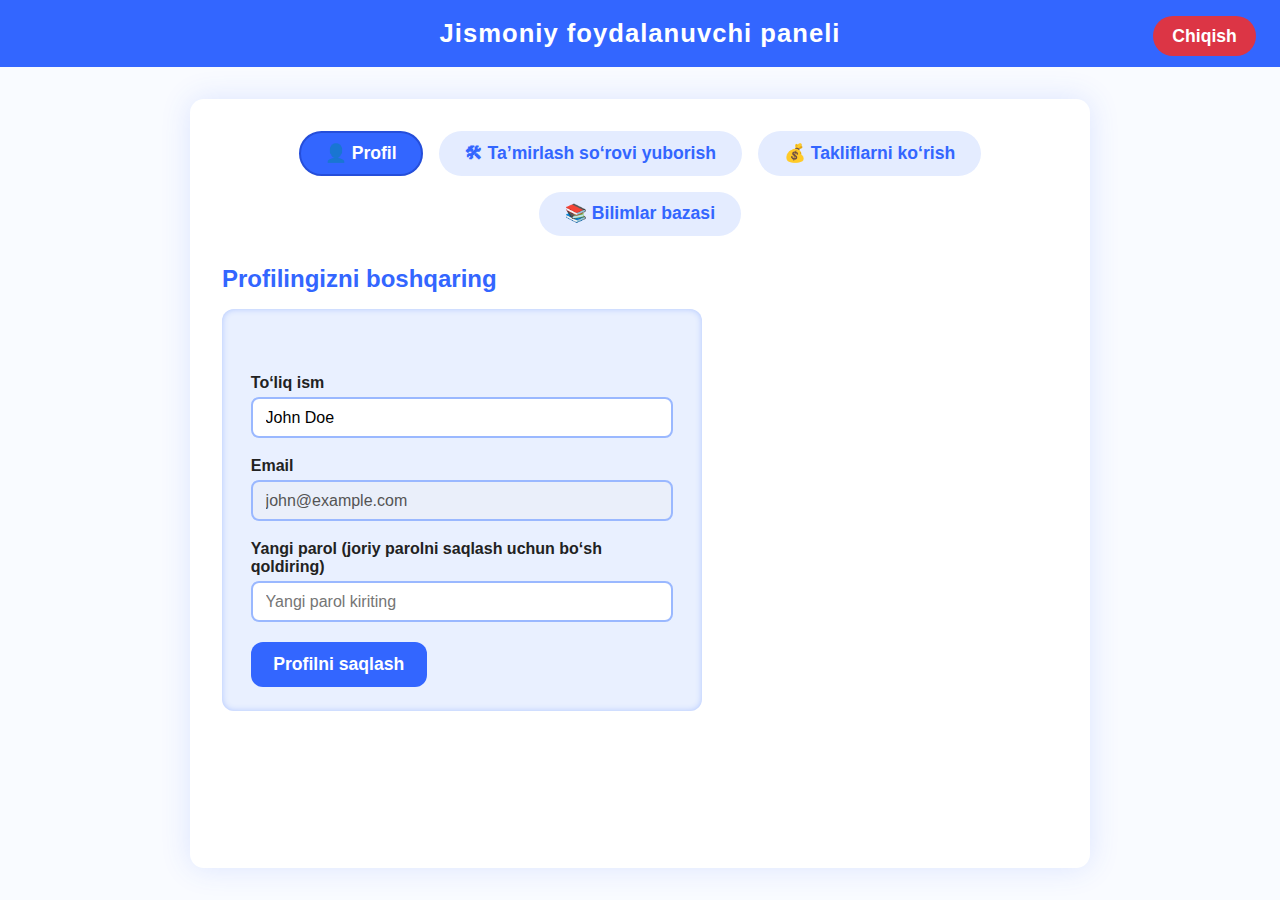
<file: frontend/ucerpanel.html>
<!DOCTYPE html>
<html lang="en">
<head>
<meta charset="UTF-8" />
<meta name="viewport" content="width=device-width, initial-scale=1" />
<title>Individual User Panel</title>
<style>
  /* Base and Resets */
  * {
    box-sizing: border-box;
  }
  body {
    font-family: 'Segoe UI', Tahoma, Geneva, Verdana, sans-serif;
    margin: 0; background: #f9fbff; color: #222;
    min-height: 100vh; display: flex; flex-direction: column;
  }
  header {
    background-color: #3366ff;
    color: white;
    padding: 1.2rem 2rem;
    font-size: 1.6rem;
    font-weight: 700;
    text-align: center;
    letter-spacing: 0.04em;
  }
  main {
    flex-grow: 1;
    max-width: 900px;
    margin: 2rem auto;
    background: white;
    border-radius: 14px;
    padding: 2rem;
    box-shadow: 0 0 30px rgba(51,102,255,0.15);
  }
  nav {
    display: flex;
    justify-content: center;
    gap: 1rem;
    flex-wrap: wrap;
    margin-bottom: 1.8rem;
  }
  .nav-button {
    cursor: pointer;
    background: #e4ecff;
    padding: 0.6rem 1.5rem;
    border-radius: 40px;
    color: #3366ff;
    font-weight: 600;
    border: 2px solid transparent;
    transition: background-color 0.3s ease, border-color 0.3s ease;
    user-select: none;
  }
  .nav-button.active,
  .nav-button:hover {
    background-color: #3366ff;
    color: white;
    border-color: #254eda;
  }
  section {
    display: none;
  }
  section.active {
    display: block;
  }
  h2 {
    color: #3366ff;
    margin-top: 0;
    margin-bottom: 1rem;
  }
  /* Form styles */
  form {
    max-width: 480px;
    background: #e9f0ff;
    border-radius: 12px;
    padding: 1.5rem 1.8rem;
    box-shadow: inset 0 0 6px #b0c6ff;
  }
  label {
    display: block;
    margin-bottom: 0.3rem;
    font-weight: 600;
  }
  input[type="text"],
  input[type="email"],
  input[type="password"],
  textarea {
    width: 100%;
    padding: 0.6rem 0.8rem;
    margin-bottom: 1.2rem;
    border: 2px solid #9ab8ff;
    border-radius: 8px;
    font-size: 1rem;
    transition: border-color 0.3s ease;
  }
  input[type="text"]:focus,
  input[type="email"]:focus,
  input[type="password"]:focus,
  textarea:focus {
    outline: none;
    border-color: #3366ff;
    background-color: #dce7ff;
  }
  textarea {
    resize: vertical;
    min-height: 100px;
  }
  button {
    background-color: #3366ff;
    border: none;
    padding: 0.75rem 1.4rem;
    border-radius: 12px;
    color: white;
    font-weight: 700;
    font-size: 1.1rem;
    cursor: pointer;
    transition: background-color 0.3s ease;
  }
  button:hover {
    background-color: #254eda;
  }
  /* Messages */
  .message {
    border-radius: 8px;
    margin-bottom: 1rem;
    padding: 0.8rem 1rem;
    font-weight: 600;
  }
  .message.success {
    background-color: #d0eed8;
    color: #256029;
  }
  .message.error {
    background-color: #fddede;
    color: #991818;
  }
  /* Knowledge Base styles */
  .kb-articles {
    max-height: 300px;
    overflow-y: auto;
    border: 1.5px solid #3366ff;
    border-radius: 10px;
    padding: 1rem 1.2rem;
    background: #f0f4ff;
  }
  .article {
    margin-bottom: 1.2rem;
  }
  .article h4 {
    margin: 0 0 0.3rem 0;
    color: #254eda;
  }
  .article p {
    margin: 0;
    font-size: 0.95rem;
    color: #333;
  }
  /* Logout button */
  #logout-btn {
    position: fixed;
    top: 1rem;
    right: 1.5rem;
    background: #dc3545;
    border: none;
    padding: 0.6rem 1.2rem;
    border-radius: 20px;
    color: white;
    font-weight: 700;
    cursor: pointer;
    transition: background-color 0.3s ease;
    z-index: 999;
  }
  #logout-btn:hover {
    background-color: #a7212a;
  }
</style>
</head>
<body>
  <header>Jismoniy foydalanuvchi paneli</header>
  <button id="logout-btn" aria-label="Chiqish">Chiqish</button>
  <main>
    <nav aria-label="Asosiy navigatsiya">
      <button class="nav-button active" data-section="profile-section" aria-controls="profile-section">👤 Profil</button>
      <button class="nav-button" data-section="submit-request-section" aria-controls="submit-request-section">🛠 Ta’mirlash so‘rovi yuborish</button>
      <button class="nav-button" data-section="view-quotes-section" aria-controls="view-quotes-section">💰 Takliflarni ko‘rish</button>
      <button class="nav-button" data-section="knowledge-base-section" aria-controls="knowledge-base-section">📚 Bilimlar bazasi</button>
    </nav>
  
    <!-- Profil bo‘limi -->
    <section id="profile-section" class="active" tabindex="0">
      <h2>Profilingizni boshqaring</h2>
      <form id="profile-form" novalidate>
        <div class="message" id="profile-message" role="alert" aria-live="polite"></div>
        <label for="profile-name">To‘liq ism</label>
        <input type="text" id="profile-name" required />
  
        <label for="profile-email">Email</label>
        <input type="email" id="profile-email" disabled />
  
        <label for="profile-password">Yangi parol (joriy parolni saqlash uchun bo‘sh qoldiring)</label>
        <input type="password" id="profile-password" placeholder="Yangi parol kiriting" minlength="6" />
  
        <button type="submit">Profilni saqlash</button>
      </form>
    </section>
  
    <!-- Ta’mirlash so‘rovi yuborish bo‘limi -->
    <section id="submit-request-section" tabindex="0">
      <h2>Kompyuterni ta’mirlash uchun so‘rov yuborish</h2>
      <form id="repair-request-form" novalidate>
        <div class="message" id="repair-message" role="alert" aria-live="polite"></div>
        <label for="device-type">Qurilma turi</label>
        <input type="text" id="device-type" placeholder="Masalan, noutbuk, shaxsiy kompyuter" required />
  
        <label for="issue-description">Muammo tavsifi</label>
        <textarea id="issue-description" placeholder="Muammoni ta’riflang" required></textarea>
  
        <button type="submit">So‘rov yuborish</button>
      </form>
    </section>
  
    <!-- Takliflarni ko‘rish bo‘limi -->
    <section id="view-quotes-section" tabindex="0">
      <h2>Sizning takliflaringiz</h2>
      <div id="quotes-container">
        <p>Hozircha hech qanday taklif mavjud emas.</p>
      </div>
    </section>
  
    <!-- Bilimlar bazasi bo‘limi -->
    <section id="knowledge-base-section" tabindex="0">
      <h2>Bilimlar bazasi</h2>
  
      <h3>Diagnostika maqolalari</h3>
      <div class="kb-articles" id="diagnostic-articles" tabindex="0" aria-label="Diagnostika maqolalari">
        <!-- JS orqali maqolalar qo‘shiladi -->
      </div>
  
      <h3>Muammolarni bartaraf etish qo‘llanmalari</h3>
      <div class="kb-articles" id="troubleshooting-guides" tabindex="0" aria-label="Muammolarni bartaraf etish qo‘llanmalari">
        <!-- JS orqali qo‘llanmalar qo‘shiladi -->
      </div>
    </section>
  </main>
  
<script>
  (function(){
    // Data keys for localStorage (simulate a "logged-in" user)
    const USER_KEY = "individual_user_data";
    const REQUESTS_KEY = "individual_repair_requests";
    const QUOTES_KEY = "individual_quotes";

    // Navigation buttons and sections
    const navButtons = document.querySelectorAll('.nav-button');
    const sections = document.querySelectorAll('section');

    navButtons.forEach(btn => {
      btn.addEventListener('click', () => {
        navButtons.forEach(b => b.classList.remove('active'));
        btn.classList.add('active');
        const sectionId = btn.dataset.section;
        sections.forEach(sec => {
          sec.id === sectionId ? sec.classList.add('active') : sec.classList.remove('active');
        });
        // Focus the active section for accessibility
        const activeSection = document.getElementById(sectionId);
        activeSection.focus();
      });
    });

    // Logout
    document.getElementById('logout-btn').addEventListener('click', () => {
      sessionStorage.removeItem(USER_KEY);
      alert('You have been logged out.');
      location.reload();
    });

    // Initial mock login simulation
    let currentUser = null;
    function loadUser() {
      // Check if user data is in session, else try localStorage
      let user = sessionStorage.getItem(USER_KEY);
      if(user) {
        currentUser = JSON.parse(user);
      } else {
        // For demo, create a mock user if not existing
        let localUser = localStorage.getItem(USER_KEY);
        if(!localUser) {
          const demoUser = {name: "John Doe", email: "john@example.com", password: "password123"};
          localStorage.setItem(USER_KEY, JSON.stringify(demoUser));
          localUser = JSON.stringify(demoUser);
        }
        currentUser = JSON.parse(localUser);
        sessionStorage.setItem(USER_KEY, JSON.stringify(currentUser));
      }
    }

    loadUser();

    // Populate profile form with user data
    const profileName = document.getElementById('profile-name');
    const profileEmail = document.getElementById('profile-email');
    const profilePassword = document.getElementById('profile-password');
    const profileMessage = document.getElementById('profile-message');

    function populateProfile() {
      profileName.value = currentUser.name;
      profileEmail.value = currentUser.email;
      profilePassword.value = "";
    }
    populateProfile();

    // Profile form submit
    document.getElementById('profile-form').addEventListener('submit', function(e) {
      e.preventDefault();
      const newName = profileName.value.trim();
      const newPassword = profilePassword.value;

      if(!newName) {
        showProfileMessage("Name cannot be empty.", "error");
        return;
      }
      // Update user data
      currentUser.name = newName;
      if(newPassword.length > 0 && newPassword.length < 6){
        showProfileMessage("Password must be at least 6 characters.", "error");
        return;
      }
      if(newPassword.length >= 6) {
        currentUser.password = newPassword;
      }
      // Store updated info to localStorage and session
      localStorage.setItem(USER_KEY, JSON.stringify(currentUser));
      sessionStorage.setItem(USER_KEY, JSON.stringify(currentUser));
      showProfileMessage("Profile updated successfully.", "success");
      profilePassword.value = "";
    });

    function showProfileMessage(msg, type) {
      profileMessage.textContent = msg;
      profileMessage.className = 'message ' + (type === 'success'? 'success':'error');
      setTimeout(() => {
        profileMessage.textContent = '';
        profileMessage.className = 'message';
      }, 4000);
    }

    // Submit repair request form
    const repairForm = document.getElementById('repair-request-form');
    const repairMessage = document.getElementById('repair-message');

    repairForm.addEventListener('submit', e => {
      e.preventDefault();
      const deviceType = document.getElementById('device-type').value.trim();
      const issueDesc = document.getElementById('issue-description').value.trim();

      if(!deviceType || !issueDesc) {
        showRepairMessage("Please fill out all fields.", "error");
        return;
      }

      // Retrieve existing requests or initialize
      const requests = JSON.parse(localStorage.getItem(REQUESTS_KEY)) || [];

      // Add new request with timestamp and generated id
      const newRequest = {
        id: Date.now(),
        deviceType,
        issueDesc,
        status: "Submitted",
        submittedAt: new Date().toISOString()
      };
      requests.push(newRequest);
      localStorage.setItem(REQUESTS_KEY, JSON.stringify(requests));
      showRepairMessage("Repair request submitted successfully.", "success");
      repairForm.reset();
      loadQuotes(); // Reload quotes as requests may generate quotes in real situations
    });

    function showRepairMessage(msg, type) {
      repairMessage.textContent = msg;
      repairMessage.className = 'message ' + (type === 'success'? 'success':'error');
      setTimeout(() => {
        repairMessage.textContent = '';
        repairMessage.className = 'message';
      }, 4000);
    }

    // View quotes section - display a list of quotes stored for this user
    // For demo, we generate fake quotes based on repair requests
    const quotesContainer = document.getElementById('quotes-container');

    function loadQuotes(){
      // Retrieve repair requests
      const requests = JSON.parse(localStorage.getItem(REQUESTS_KEY)) || [];
      if(requests.length === 0) {
        quotesContainer.innerHTML = '<p>No quotes available yet.</p>';
        return;
      }
      // For simplicity, simulate quotes by attaching a price estimate to each request
      let html = '<table aria-label="User quotes" style="width:100%; border-collapse: collapse;"><thead><tr><th style="border-bottom:1.5px solid #3366ff; padding:0.5rem;">Device</th><th style="border-bottom:1.5px solid #3366ff; padding:0.5rem;">Issue Description</th><th style="border-bottom:1.5px solid #3366ff; padding:0.5rem;">Estimated Quote</th><th style="border-bottom:1.5px solid #3366ff; padding:0.5rem;">Status</th></tr></thead><tbody>';
      requests.forEach(req => {
        // Random quote estimate between 50 and 300 USD for demo
        const estimate = "$" + (50 + Math.floor(Math.random() * 250));
        html += `<tr>
          <td style="padding:0.5rem; border-bottom:1px solid #ddd;">${escapeHtml(req.deviceType)}</td>
          <td style="padding:0.5rem; border-bottom:1px solid #ddd;">${escapeHtml(req.issueDesc)}</td>
          <td style="padding:0.5rem; border-bottom:1px solid #ddd;">${estimate}</td>
          <td style="padding:0.5rem; border-bottom:1px solid #ddd;">${escapeHtml(req.status)}</td>
        </tr>`;
      });
      html += '</tbody></table>';
      quotesContainer.innerHTML = html;
    }
    function escapeHtml(text) {
      return text
        .replace(/&/g, "&amp;")
        .replace(/</g, "&lt;")
        .replace(/>/g, "&gt;")
        .replace(/"/g, "&quot;")
        .replace(/'/g, "&#039;");
    }

    loadQuotes();

    // Knowledge base data
    const diagnosticArticles = [
      {title: "How to Diagnose Slow Computer Performance", content:"Learn steps to identify processes or issues causing slowdowns."},
      {title: "Identifying Hardware Failures", content:"Check common hardware issue symptoms and diagnosis tips."},
      {title: "Understanding Software Conflicts", content:"How software conflicts may affect your device and what to do."}
    ];

    const troubleshootingGuides = [
      {title: "Fixing Wi-Fi Connectivity Issues", content:"Step-by-step guide to resolve Wi-Fi disconnections and low signal."},
      {title: "Resolving Blue Screen Errors", content:"Common causes and fixes for Windows Blue Screen of Death (BSOD)."},
      {title: "Removing Malware Safely", content:"Best practices for detecting and removing malware on your PC."}
    ];

    function renderKnowledgeBase() {
      const diagContainer = document.getElementById('diagnostic-articles');
      const guideContainer = document.getElementById('troubleshooting-guides');

      diagContainer.innerHTML = diagnosticArticles.map(article => `<div class="article" tabindex="0"><h4>${escapeHtml(article.title)}</h4><p>${escapeHtml(article.content)}</p></div>`).join('');
      guideContainer.innerHTML = troubleshootingGuides.map(guide => `<div class="article" tabindex="0"><h4>${escapeHtml(guide.title)}</h4><p>${escapeHtml(guide.content)}</p></div>`).join('');
    }

    renderKnowledgeBase();

  })();
</script>
</body>
</html>
</file>
